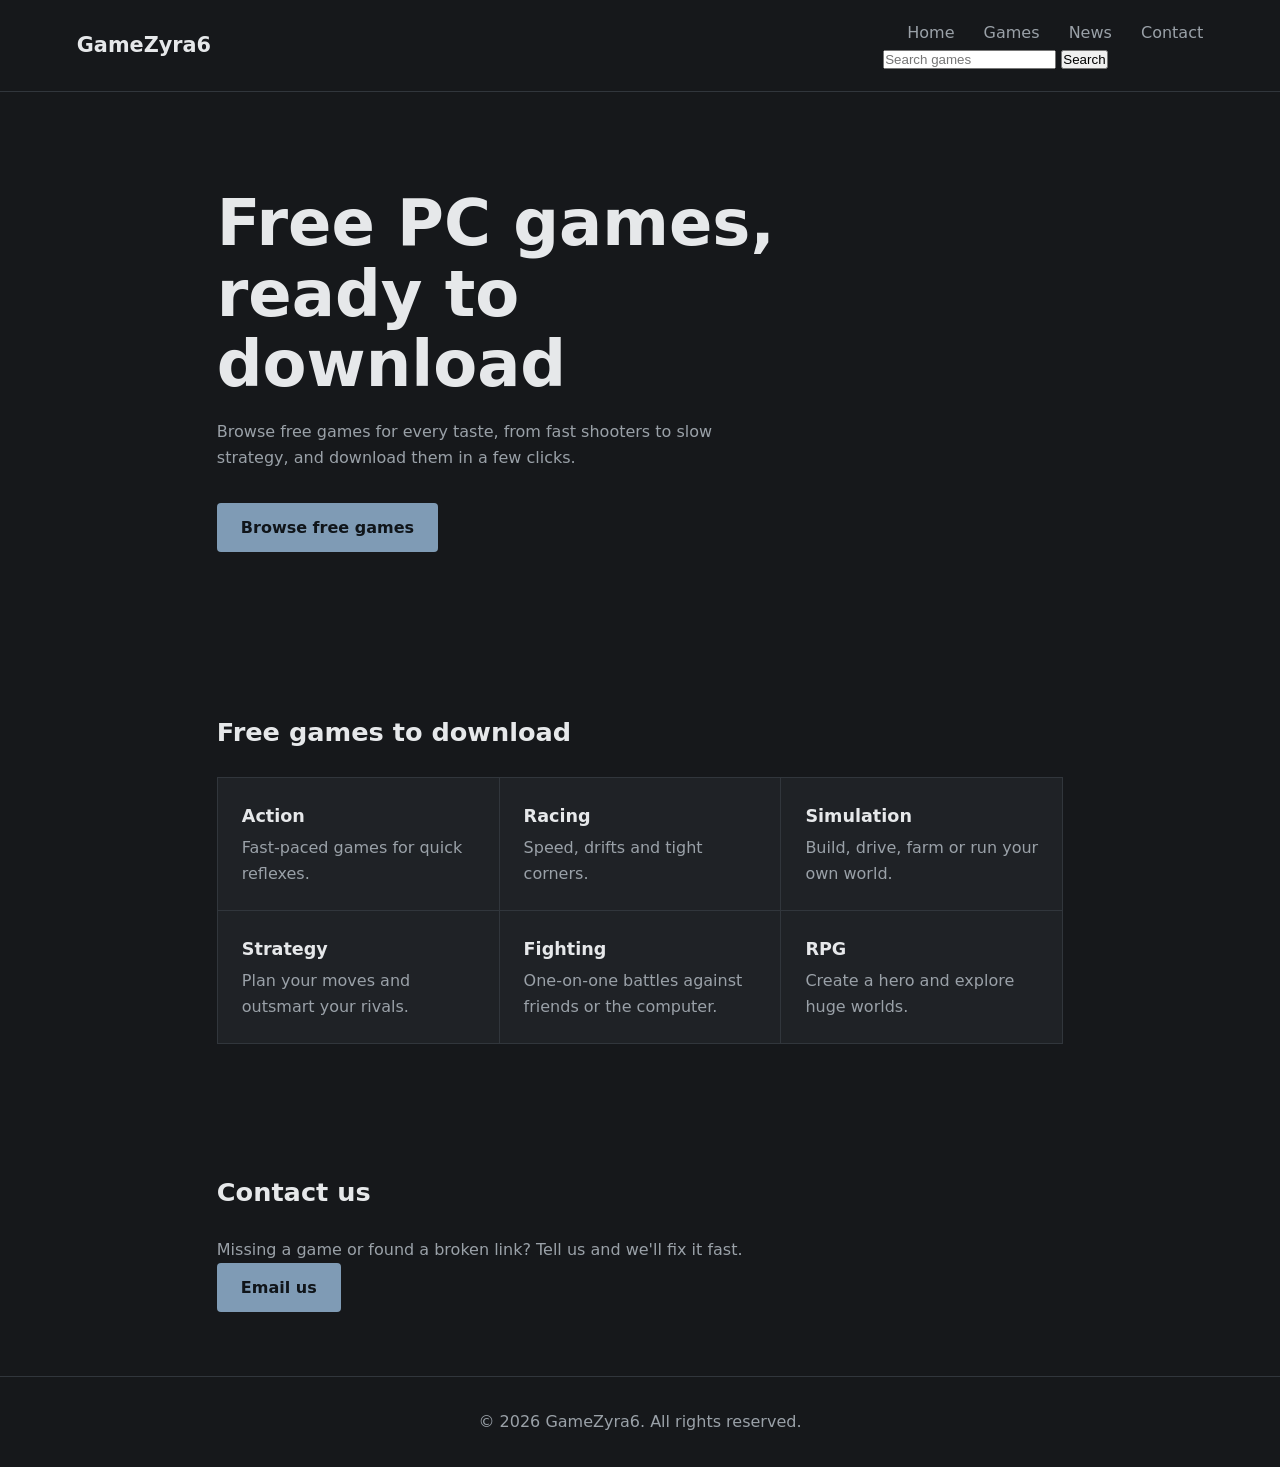
<file: index.html>
<!DOCTYPE html>
<html lang="en">
<head>
  <meta charset="UTF-8">
  <meta name="viewport" content="width=device-width, initial-scale=1">
  <title>Gamezyra</title>
  <link rel="stylesheet" href="style.css">
</head>
<body>
  <header class="site-header">
    <a class="logo" href="index.html" id="siteName"></a>
    <div class="nav-card">
      <nav>
        <a href="index.html">Home</a>
        <a href="games.html">Games</a>
        <a href="news.html">News</a>
        <a href="index.html#contact">Contact</a>
      </nav>
      <form class="search" action="games.html" method="get" role="search">
        <input type="search" name="q" placeholder="Search games" aria-label="Search games">
        <button type="submit">Search</button>
      </form>
    </div>
  </header>

  <main>
    <section class="hero">
      <h1 id="heroTitle"></h1>
      <p id="heroText"></p>
      <a class="button" href="games.html" id="heroButton"></a>
    </section>

    <section id="categories">
      <h2 id="gamesTitle"></h2>
      <ul class="game-list" id="gameList"></ul>
    </section>

    <section id="contact">
      <h2 id="contactTitle"></h2>
      <p id="contactText"></p>
      <a class="button" id="emailButton" href="#">Email us</a>
    </section>
  </main>

  <footer><p id="footerText"></p></footer>
  <script src="js/main.js"></script>
</body>
</html>
</file>
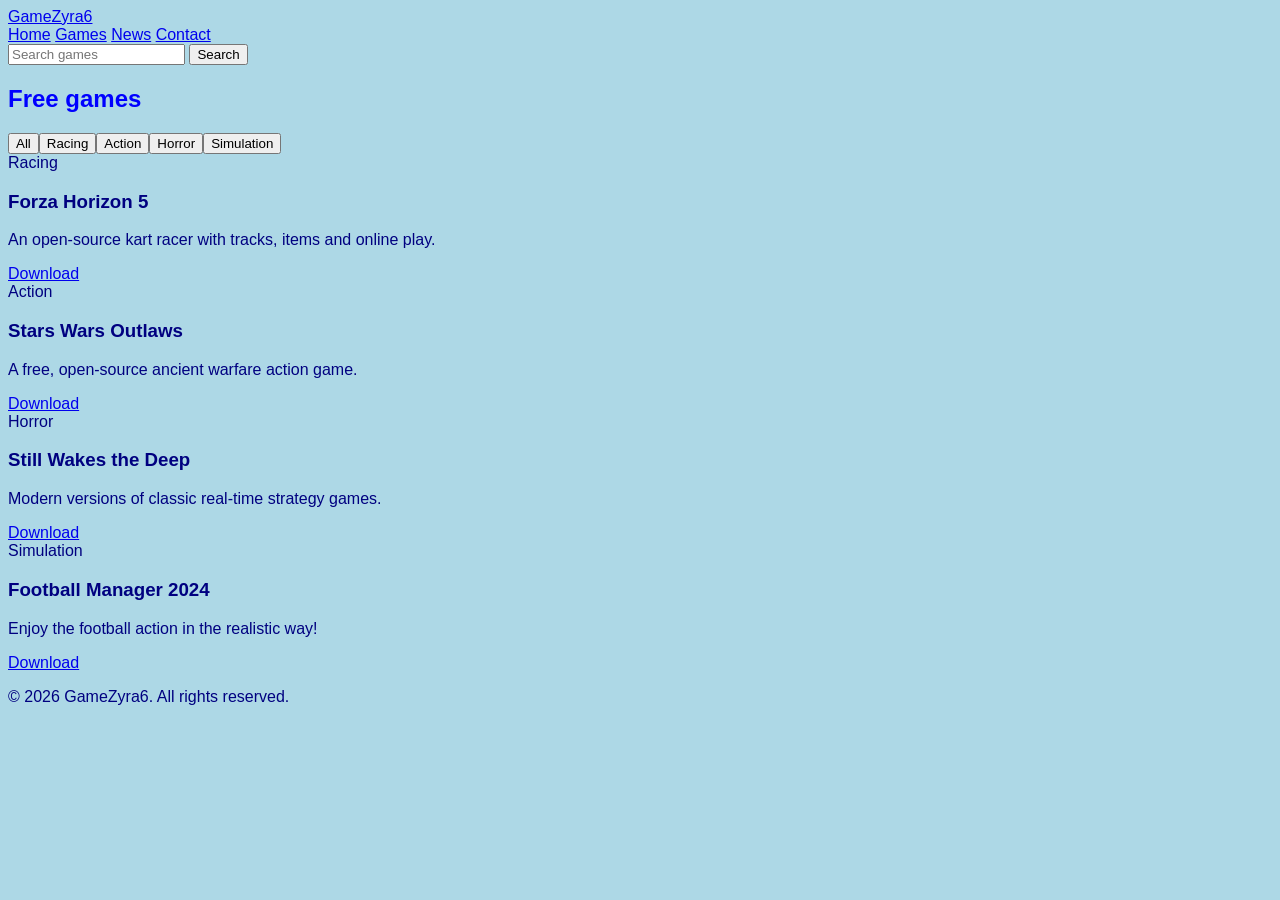
<file: games.html>
<!DOCTYPE html>
<html lang="en">
<head>
  <meta charset="UTF-8">
  <meta name="viewport" content="width=device-width, initial-scale=1">
  <title>Gamezyra</title>
  <link rel="stylesheet" href="css/style.css">
</head>
<body>
  <header class="site-header">
    <a class="logo" href="index.html" id="siteName"></a>
    <div class="nav-card">
      <nav>
        <a href="index.html">Home</a>
        <a href="games.html">Games</a>
        <a href="news.html">News</a>
        <a href="index.html#contact">Contact</a>
      </nav>
      <form class="search" action="games.html" method="get" role="search">
        <input type="search" name="q" placeholder="Search games" aria-label="Search games">
        <button type="submit">Search</button>
      </form>
    </div>
  </header>

  <main>
    <section class="page-title">
      <h1>Free games</h1>
    </section>
    <section>
      <div class="filters" id="filters"></div>
      <div class="card-grid" id="gameGrid"></div>
    </section>
  </main>

  <footer><p id="footerText"></p></footer>
  <script src="js/main.js"></script>
</body>
</html>
</file>
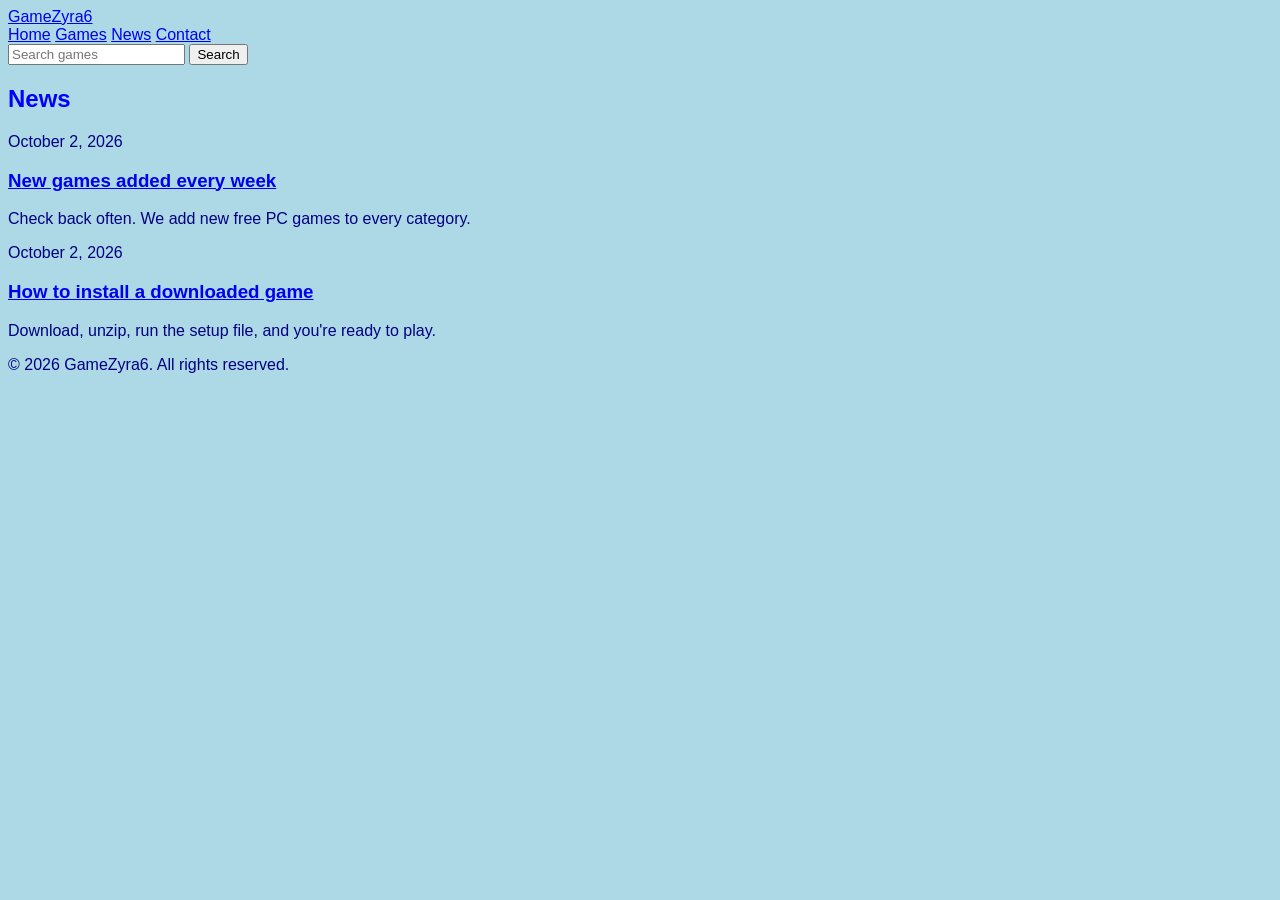
<file: news.html>
<!DOCTYPE html>
<html lang="en">
<head>
  <meta charset="UTF-8">
  <meta name="viewport" content="width=device-width, initial-scale=1">
  <title>Gamezyra</title>
  <link rel="stylesheet" href="css/style.css">
</head>
<body>
  <header class="site-header">
    <a class="logo" href="index.html" id="siteName"></a>
    <div class="nav-card">
      <nav>
        <a href="index.html">Home</a>
        <a href="games.html">Games</a>
        <a href="news.html">News</a>
        <a href="index.html#contact">Contact</a>
      </nav>
      <form class="search" action="games.html" method="get" role="search">
        <input type="search" name="q" placeholder="Search games" aria-label="Search games">
        <button type="submit">Search</button>
      </form>
    </div>
  </header>

  <main>
    <section class="page-title">
      <h1>News</h1>
    </section>
    <section>
      <div id="newsList"></div>
    </section>
  </main>

  <footer><p id="footerText"></p></footer>
  <script src="js/main.js"></script>
</body>
</html>
</file>
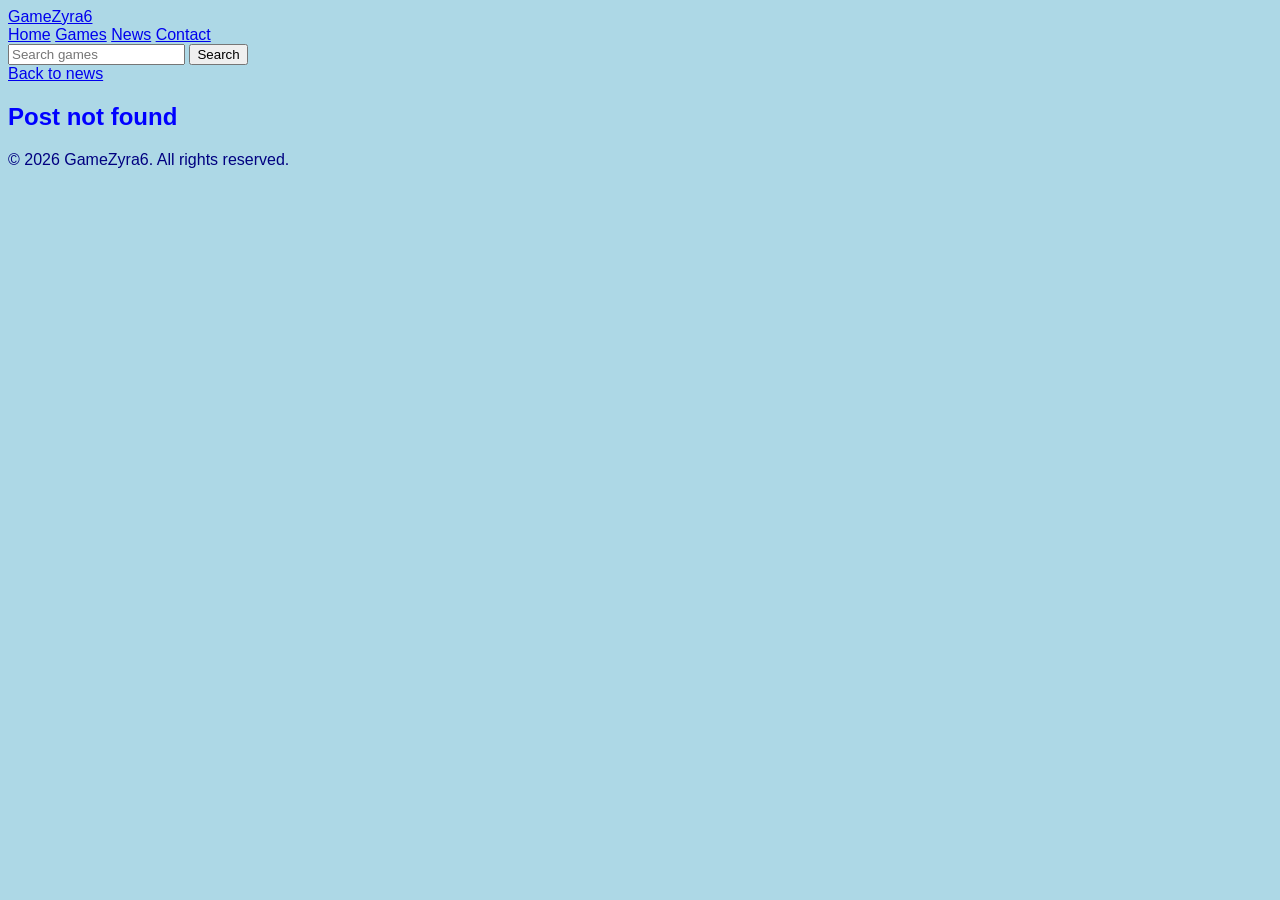
<file: post.html>
<!DOCTYPE html>
<html lang="en">
<head>
  <meta charset="UTF-8">
  <meta name="viewport" content="width=device-width, initial-scale=1">
  <title>Gamezyra</title>
  <link rel="stylesheet" href="css/style.css">
</head>
<body>
  <header class="site-header">
    <a class="logo" href="index.html" id="siteName"></a>
    <div class="nav-card">
      <nav>
        <a href="index.html">Home</a>
        <a href="games.html">Games</a>
        <a href="news.html">News</a>
        <a href="index.html#contact">Contact</a>
      </nav>
      <form class="search" action="games.html" method="get" role="search">
        <input type="search" name="q" placeholder="Search games" aria-label="Search games">
        <button type="submit">Search</button>
      </form>
    </div>
  </header>

  <main>
    <section class="page-title">
      <a class="back" href="news.html">Back to news</a>
      <h1 id="postTitle"></h1>
      <p class="meta" id="postDate"></p>
    </section>
    <section>
      <div class="post-body" id="postBody"></div>
    </section>
  </main>

  <footer><p id="footerText"></p></footer>
  <script src="js/main.js"></script>
</body>
</html>
</file>
<file: style.css>
:root {
  --bg: #16181b;
  --surface: #1f2226;
  --line: #31363c;
  --text: #e6e8ea;
  --muted: #9aa1a8;
  --accent: #7f9bb5;
}

* { box-sizing: border-box; margin: 0; padding: 0; }
html { scroll-behavior: smooth; }

body {
  background: var(--bg);
  color: var(--text);
  font-family: "Segoe UI", system-ui, -apple-system, sans-serif;
  line-height: 1.6;
}

a { color: inherit; text-decoration: none; }
a:focus-visible { outline: 2px solid var(--accent); outline-offset: 3px; }

.site-header {
  display: flex;
  justify-content: space-between;
  align-items: center;
  padding: 1.25rem 6vw;
  border-bottom: 1px solid var(--line);
  position: sticky;
  top: 0;
  background: var(--bg);
}
.logo { font-weight: 700; font-size: 1.3rem; }
nav a { margin-left: 1.5rem; color: var(--muted); }
nav a:hover { color: var(--text); }

main section { padding: 4rem 6vw; max-width: 1000px; margin: 0 auto; }

.hero { padding-top: 6rem; padding-bottom: 6rem; }
.hero h1 { font-size: clamp(2.2rem, 6vw, 4rem); line-height: 1.1; max-width: 14ch; }
.hero p { color: var(--muted); max-width: 52ch; margin: 1.25rem 0 2rem; }

h2 { font-size: 1.6rem; margin-bottom: 1.5rem; }
h3 { font-size: 1.1rem; margin-bottom: 0.3rem; }
p { color: var(--muted); }

.button {
  display: inline-block;
  padding: 0.75rem 1.5rem;
  background: var(--accent);
  color: #10151a;
  font-weight: 600;
  border-radius: 4px;
}
.button:hover { background: #95aec5; }

.game-list {
  list-style: none;
  display: grid;
  grid-template-columns: repeat(auto-fit, minmax(220px, 1fr));
  gap: 1px;
  background: var(--line);
  border: 1px solid var(--line);
}
.game-list li { background: var(--surface); padding: 1.5rem; }

.table-wrap, table { width: 100%; }
table { border-collapse: collapse; display: block; overflow-x: auto; }
th, td { text-align: left; padding: 0.9rem 1rem; border-bottom: 1px solid var(--line); white-space: nowrap; }
th { color: var(--muted); font-weight: 500; }

article { padding: 1.25rem 0; border-bottom: 1px solid var(--line); }

footer { padding: 2rem 6vw; border-top: 1px solid var(--line); text-align: center; }

@media (max-width: 600px) {
  .site-header { flex-direction: column; gap: 0.75rem; }
  nav a { margin: 0 0.75rem; }
}

@media (prefers-reduced-motion: reduce) {
  html { scroll-behavior: auto; }
}
</file>
<file: css/style.css>
body {
  background-color: lightblue !important;
  color: navy !important;
  font-family: Arial, sans-serif;
}

h1 {
  color: blue !important;
}
</file>
